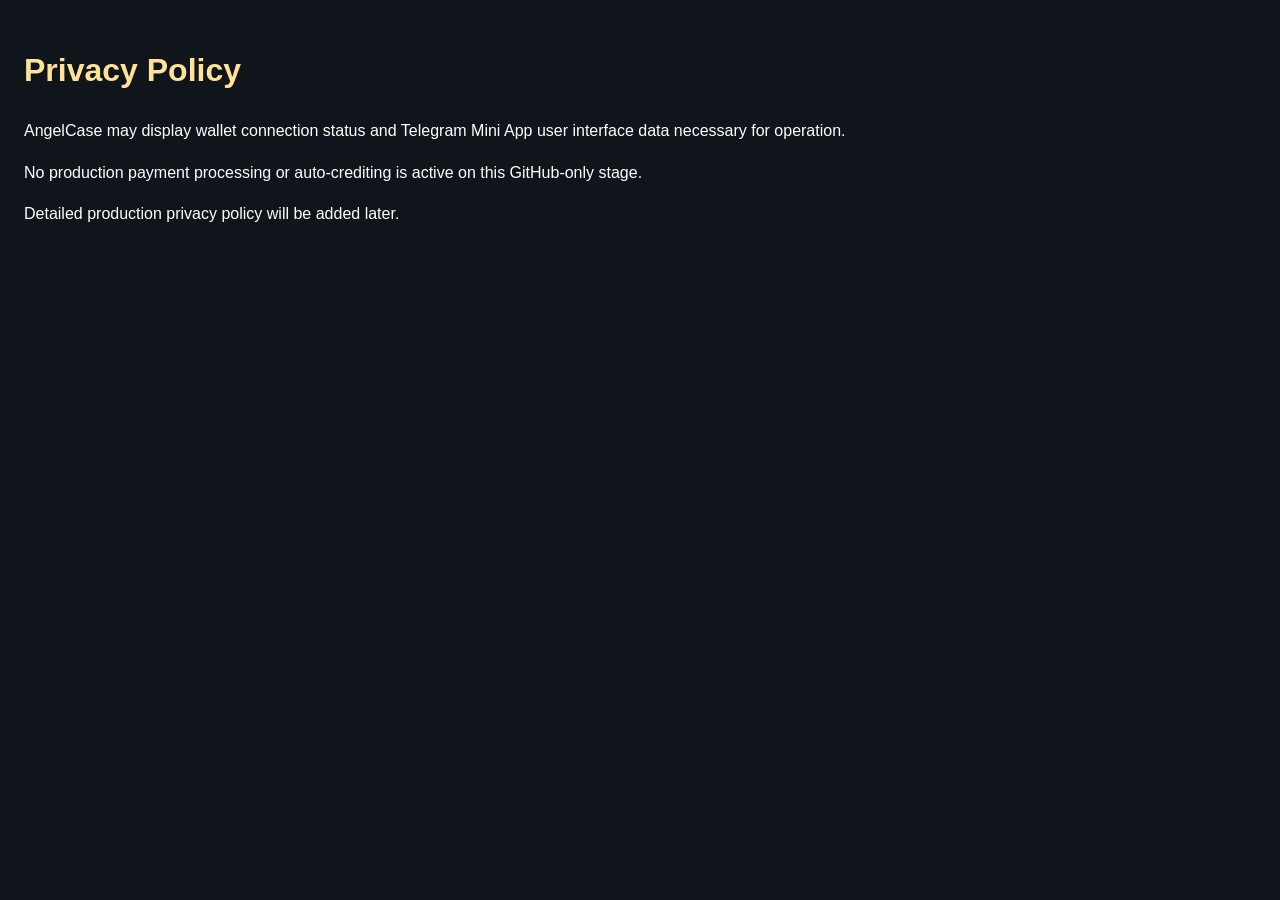
<file: privacy.html>
<!DOCTYPE html>
<html lang="ru">
<head>
  <meta charset="UTF-8" />
  <meta name="viewport" content="width=device-width, initial-scale=1.0" />
  <title>AngelCase Privacy</title>
  <style>
    body{font-family:Arial,sans-serif;background:#10141b;color:#fff;margin:0;padding:24px;line-height:1.6}
    h1{color:#ffe29a}
  </style>
</head>
<body>
  <h1>Privacy Policy</h1>
  <p>AngelCase may display wallet connection status and Telegram Mini App user interface data necessary for operation.</p>
  <p>No production payment processing or auto-crediting is active on this GitHub-only stage.</p>
  <p>Detailed production privacy policy will be added later.</p>
</body>
</html>
</file>
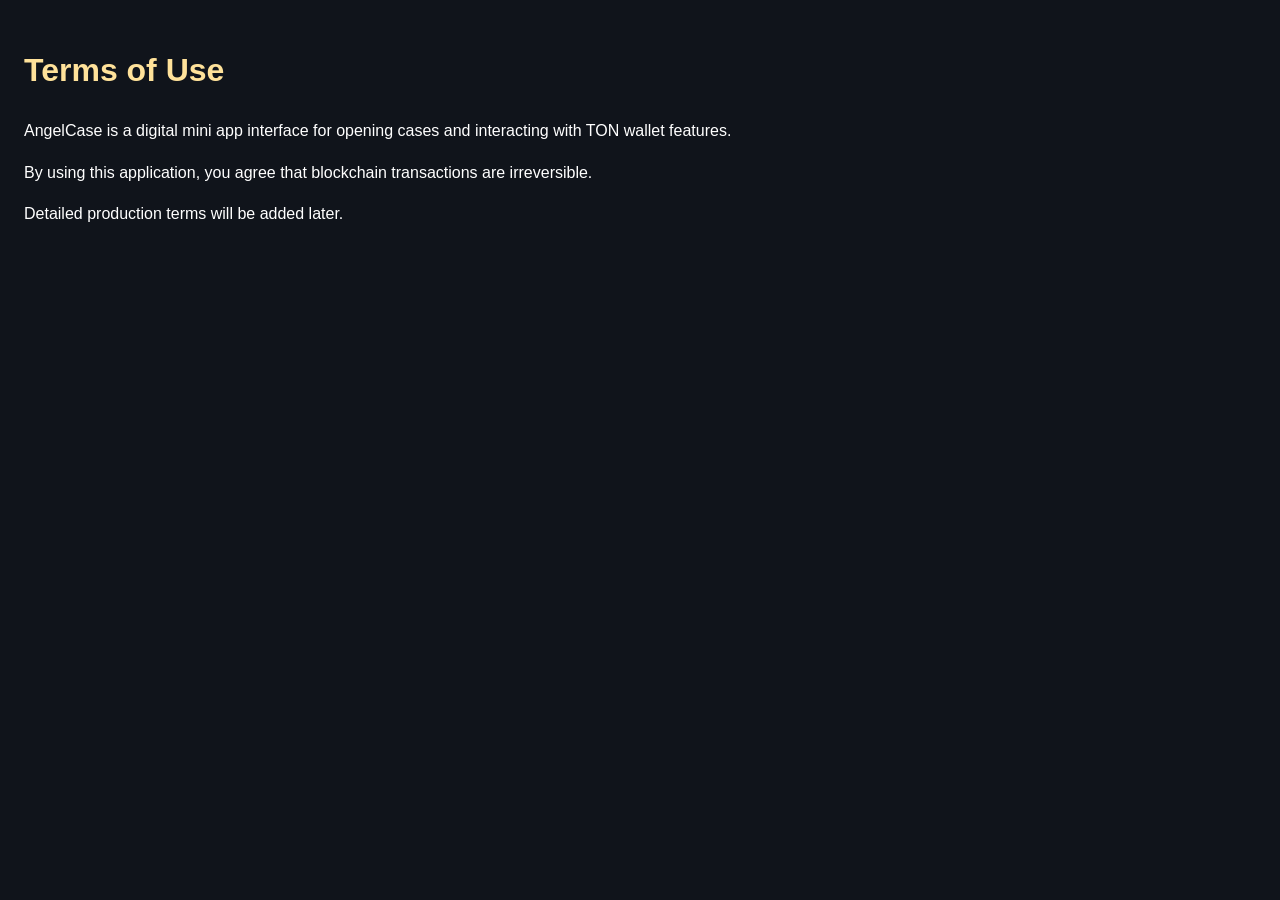
<file: terms.html>
<!DOCTYPE html>
<html lang="ru">
<head>
  <meta charset="UTF-8" />
  <meta name="viewport" content="width=device-width, initial-scale=1.0" />
  <title>AngelCase Terms</title>
  <style>
    body{font-family:Arial,sans-serif;background:#10141b;color:#fff;margin:0;padding:24px;line-height:1.6}
    h1{color:#ffe29a}
  </style>
</head>
<body>
  <h1>Terms of Use</h1>
  <p>AngelCase is a digital mini app interface for opening cases and interacting with TON wallet features.</p>
  <p>By using this application, you agree that blockchain transactions are irreversible.</p>
  <p>Detailed production terms will be added later.</p>
</body>
</html>
</file>
